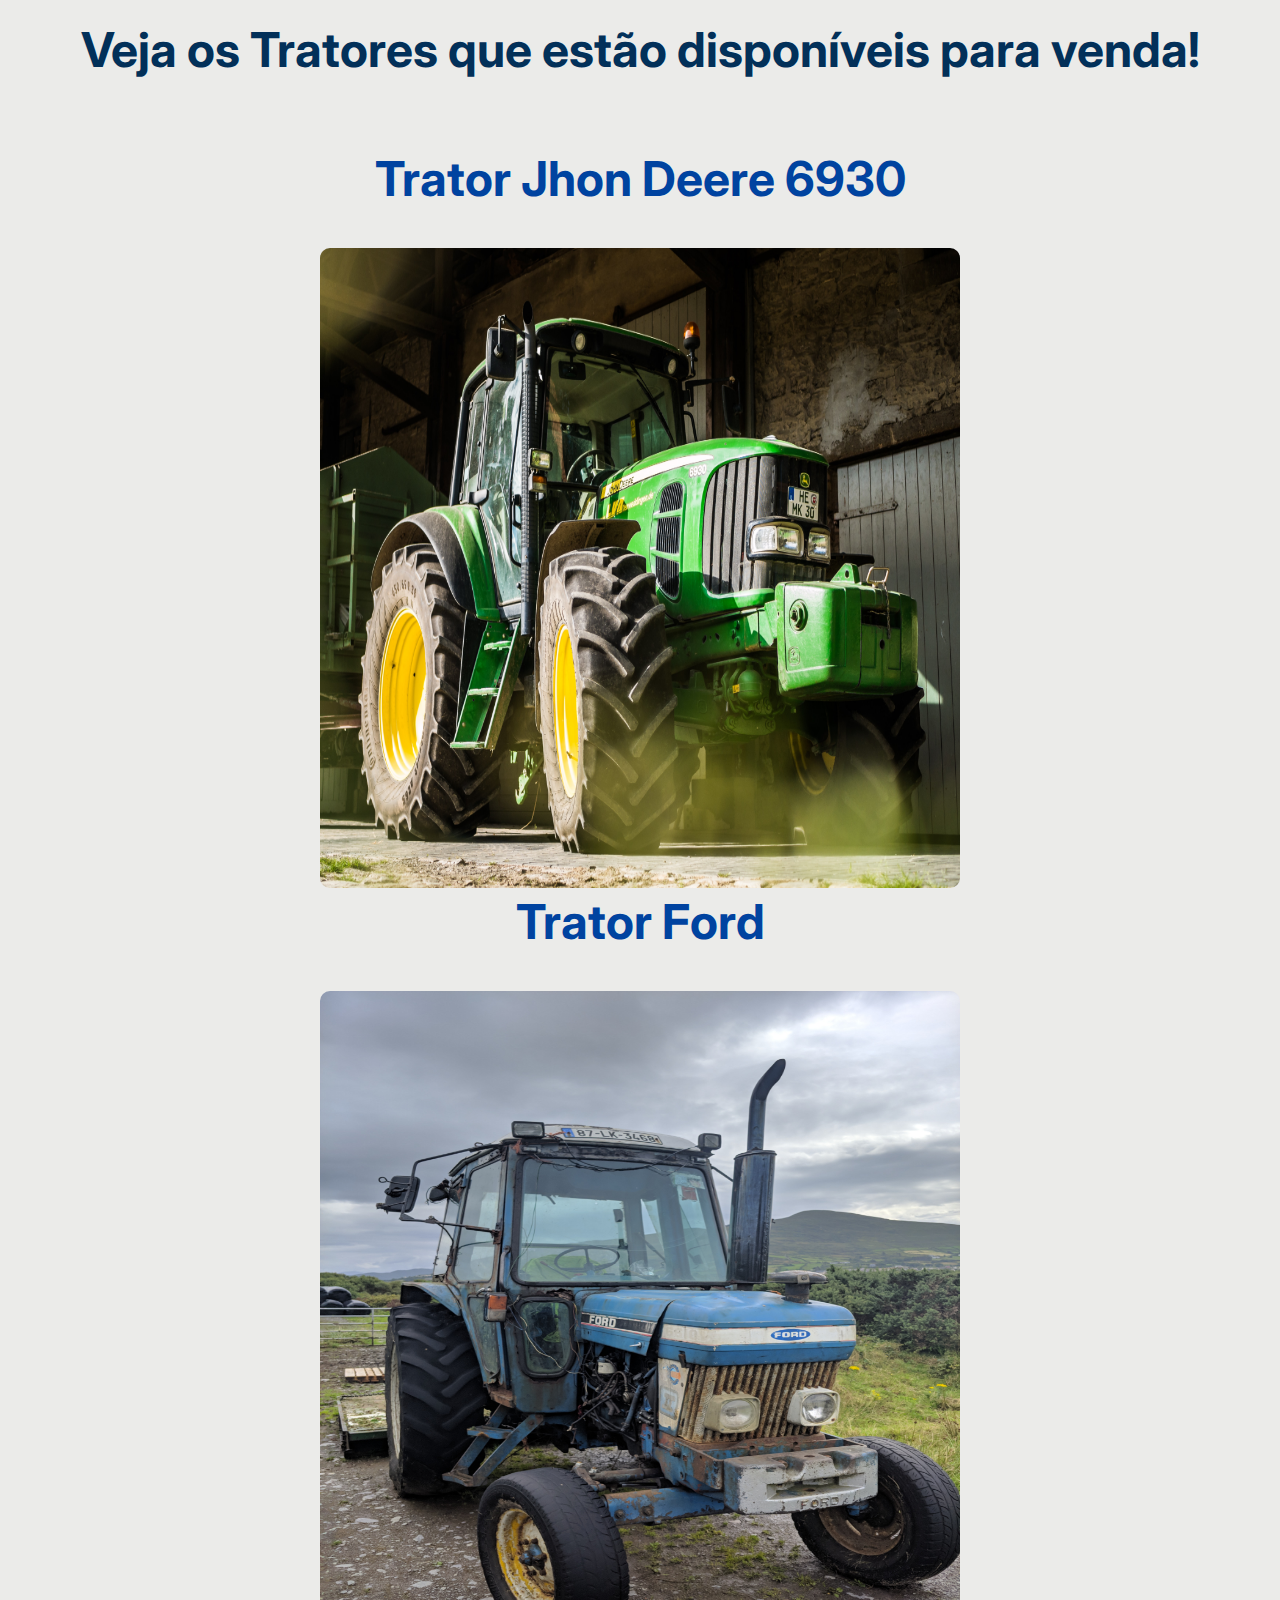
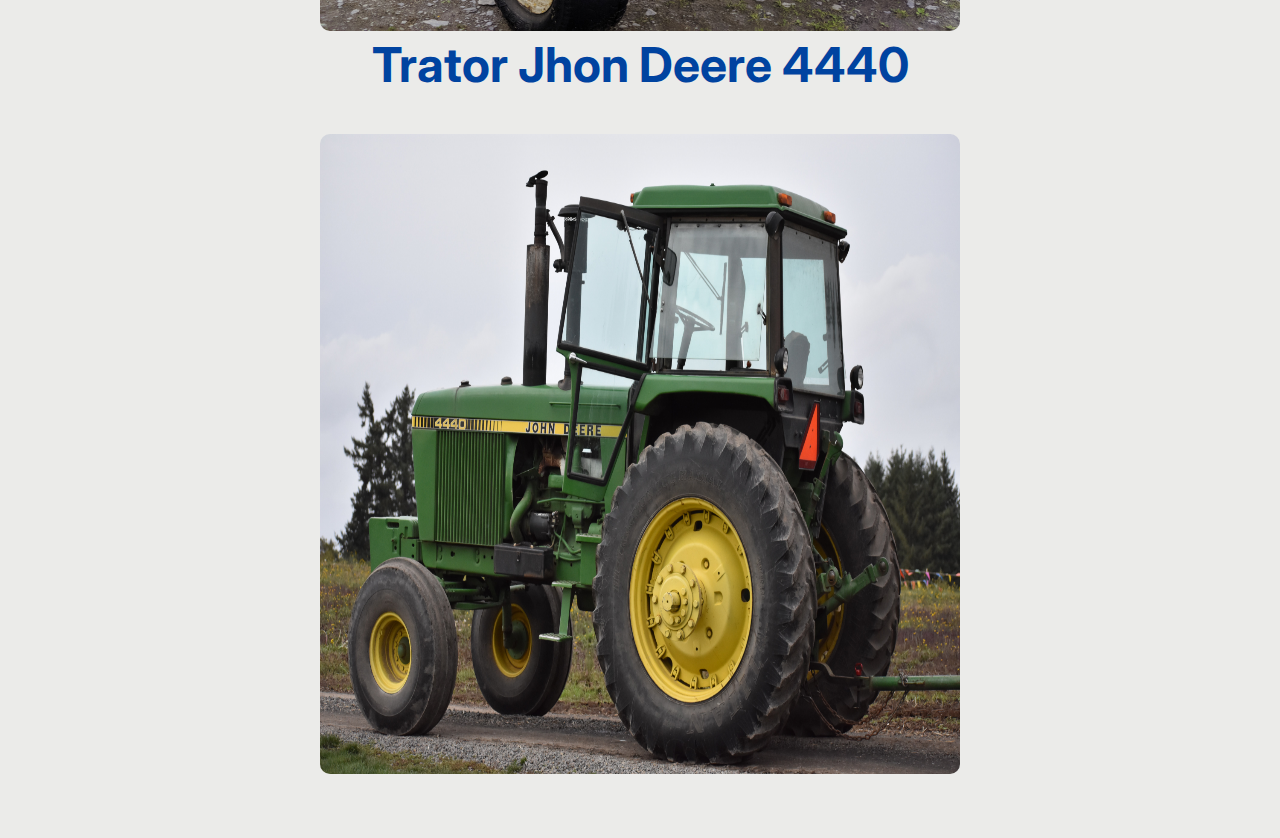
<file: Venda De Tratores/Site Ficticio/maquinas.html>
<!DOCTYPE html>
<html lang="pt-br">
<head>
    <meta charset="UTF-8">
    <meta http-equiv="X-UA-Compatible" content="IE=edge">
    <meta name="viewport" content="width=device-width, initial-scale=1.0">
    <link rel="stylesheet" href="style2.css">
    <link rel="preconnect" href="https://fonts.gstatic.com">
    <link href="https://fonts.googleapis.com/css2?family=Inter:wght@200;300;400;500;600&display=swap" rel="stylesheet">
    <title>Conheça nossas Máquinas</title>
</head>
<body>
    <h3>Veja os Tratores que estão disponíveis para venda!</h3>
    <br><br>
    <div>
        <h6>Trator Jhon Deere 6930</h6>
    <img src="Media/julia-koblitz-SPzzE4TYxZ0-unsplash.jpg" alt="">
    </div>
    <div>
        <h6>Trator Ford</h6>
        <img src="Media/marco-savastano-sxiX1R5biTc-unsplash.jpg" alt="">
    </div>
    <div>
        <h6>Trator Jhon Deere 4440</h6>
        <img src="Media/ollie-mitchell-6NMrg-7Hkyo-unsplash.jpg" alt="">
    </div>
    <br><br><br>




</body>
</html>
</file>
<file: Venda De Tratores/Site Ficticio/style2.css>
*{
    margin: 0px;
    padding: 0px;
}
body{
    text-align: center;
    font-family: 'Inter', sans-serif;
    background-color: #EBEBE9;
    }
h3{
    font-size: 3em;
    margin: 50px;
    margin-top: 20px;
    display: inline-block;
    color: #023059;
}
img{
    width: 40em;
    height: 40em;
    border-radius: 10px;
}
h6{
    font-size: 3em;
    margin-bottom: 40px;
    color: #0043a0;
}
</file>
